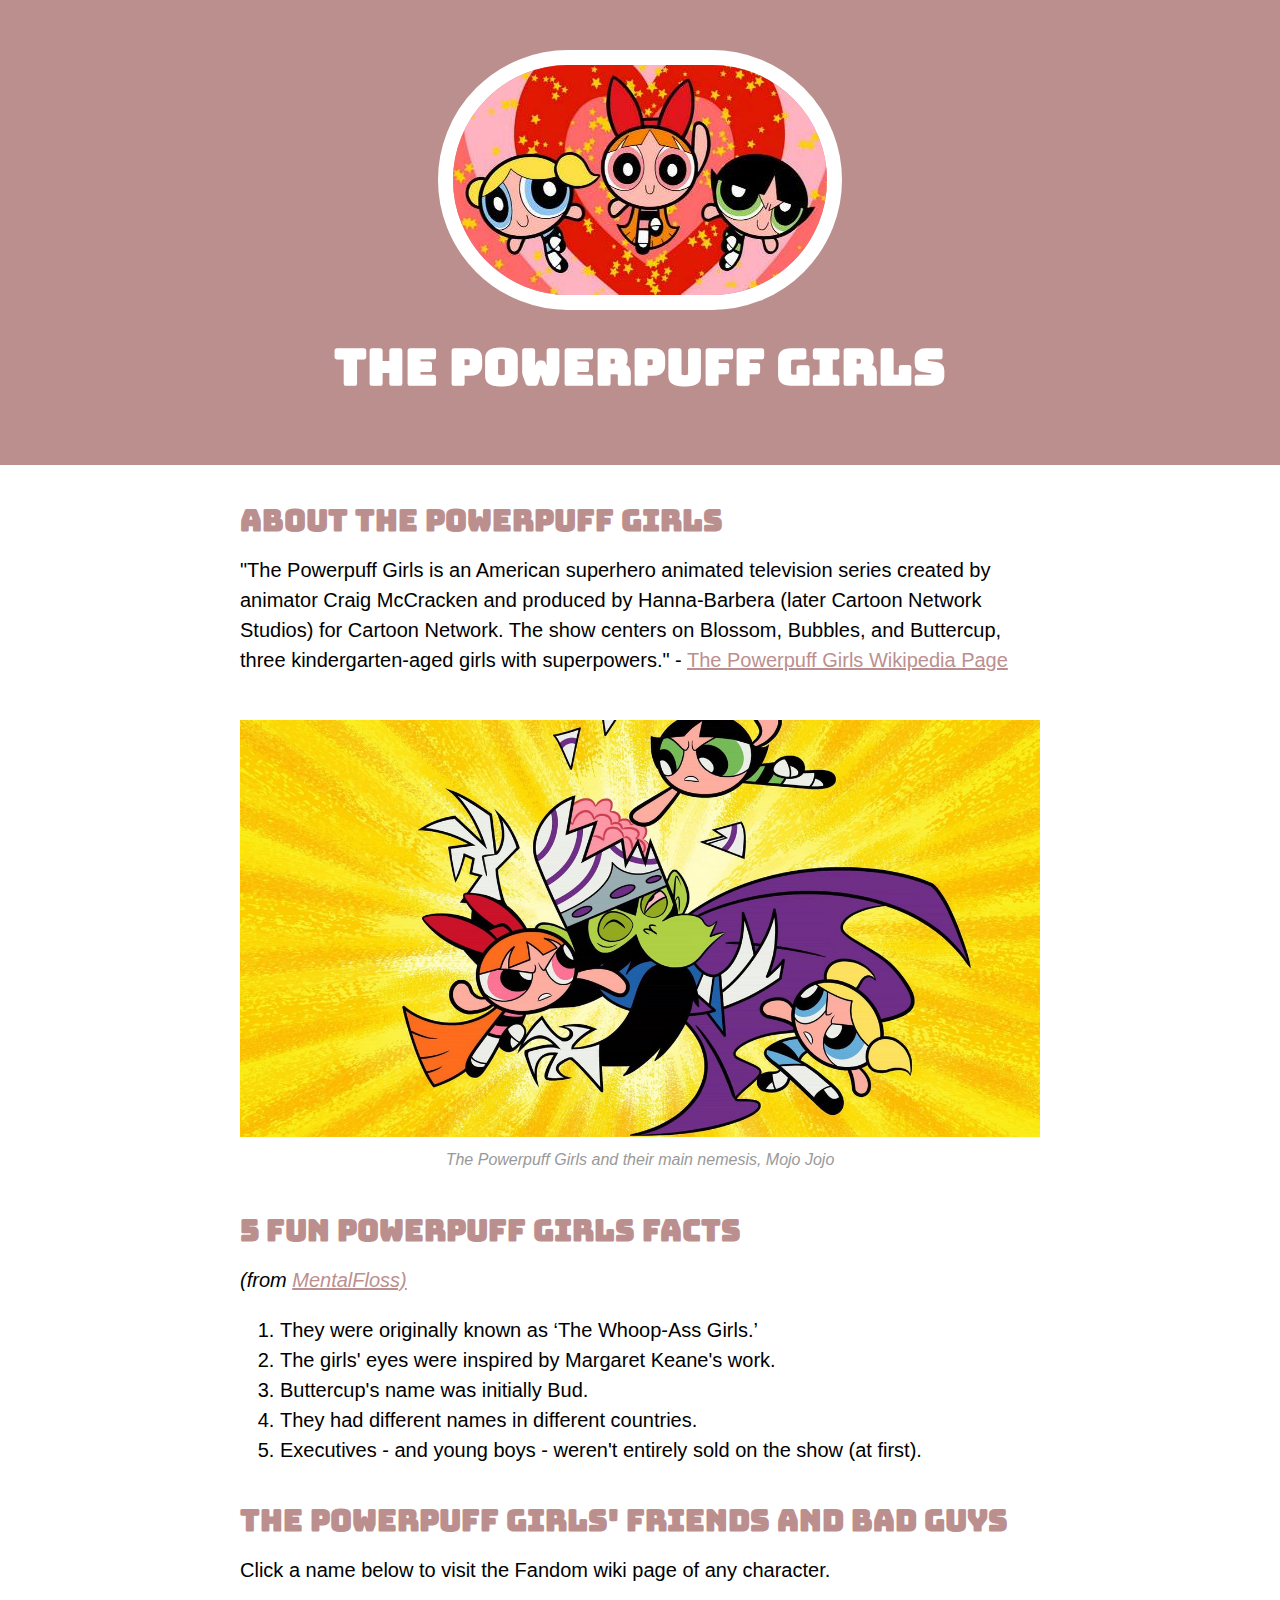
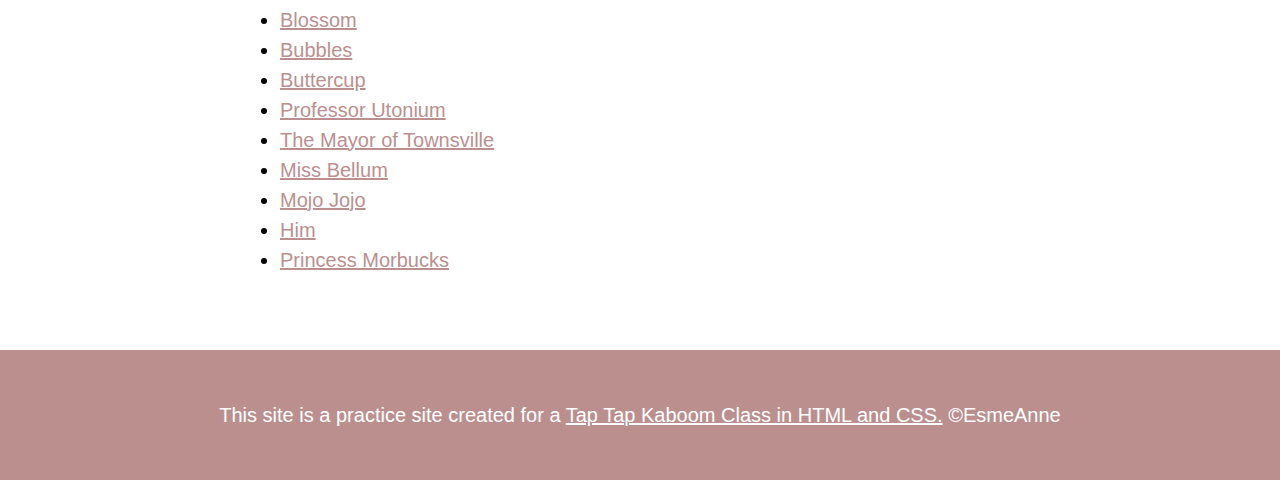
<file: index.html>
<!DOCTYPE html>
<html>
<head>
	<title>The Powerpuff Girls</title>
	<link rel="icon" href="img/tppg-avatar.jpg">
	<link href="https://fonts.googleapis.com/css2?family=Bungee+Inline&display=swap" rel="stylesheet">
	<link rel="stylesheet" type="text/css" href="css/hero.css">
</head>
<body>
	<!-- header element -->
	<header>
		<img src="img/tppg-avatar.jpg">
		<h1>The Powerpuff Girls</h1>
	</header>

	<!-- main element -->
	<main>
		<h2>About The Powerpuff Girls</h2>
		<p>"The Powerpuff Girls is an American superhero animated television series created by animator Craig McCracken and produced by Hanna-Barbera (later Cartoon Network Studios) for Cartoon Network. The show centers on Blossom, Bubbles, and Buttercup, three kindergarten-aged girls with superpowers." - <a target="_blank" href="https://en.wikipedia.org/wiki/The_Powerpuff_Girls"  title="Visit the PPG Wikipedia page.">The Powerpuff Girls Wikipedia Page</a></p>
		<img src="img/tppg-big.jpg">
		<p class="caption">The Powerpuff Girls and their main nemesis, Mojo Jojo</p>

		<!-- Fun Facts -->
		<h2>5 Fun Powerpuff Girls Facts</h2>
		<p><i>(from <a target="_blank" href="https://www.mentalfloss.com/article/65770/15-fun-facts-about-powerpuff-girls" title="Read 10 more Fun Facts on MentalFloss!">MentalFloss)</a></i></p>

		<ol>
			<li>They were originally known as ‘The Whoop-Ass Girls.’</li>
			<li>The girls' eyes were inspired by Margaret Keane's work.</li>
			<li>Buttercup's name was initially Bud.</li>
			<li>They had different names in different countries.</li>
			<li>Executives - and young boys - weren't entirely sold on the show (at first).</li>
		</ol>

		<!-- Friends and Bad Guys -->
		<h2>The Powerpuff Girls' Friends and Bad Guys</h2>
		<p>Click a name below to visit the Fandom wiki page of any character.</p>
		<ul>
			<li><a target="_blank" href="https://powerpuffgirls.fandom.com/wiki/Blossom">Blossom</a></li>
			<li><a target="_blank" href="https://powerpuffgirls.fandom.com/wiki/Bubbles">Bubbles</a></li>
			<li><a target="_blank" href="https://powerpuffgirls.fandom.com/wiki/Buttercup">Buttercup</a></li>
			<li><a target="_blank" href="https://powerpuffgirls.fandom.com/wiki/Professor_Utonium">Professor Utonium</a></li>
			<li><a target="_blank" href="https://powerpuffgirls.fandom.com/wiki/The_Mayor_of_Townsville_(1998_TV_series)">The Mayor of Townsville</a></li>
			<li><a target="_blank" href="https://powerpuffgirls.fandom.com/wiki/Sara_Bellum_(1998_TV_series)">Miss Bellum</a></li>
			<li><a target="_blank" href="https://powerpuffgirls.fandom.com/wiki/Mojo_Jojo">Mojo Jojo</a></li>
			<li><a target="_blank" href="https://powerpuffgirls.fandom.com/wiki/Him">Him</a></li>
			<li><a target="_blank" href="https://powerpuffgirls.fandom.com/wiki/Princess_Morbucks">Princess Morbucks</a></li>

		</ul>

	</main>

	<!-- Footer -->
	<footer>
		<p>This site is a practice site created for a <a target="_blank" href="https://www.skillshare.com/classes/Hand-Code-Your-First-Website-HTML-CSS-Basics/1575146775/projects?via=logged-in-home-your-classes&autoPlay=1">Tap Tap Kaboom Class in HTML and CSS.</a> &copy;EsmeAnne</p>
	</footer>
</body>
</html>
</file>
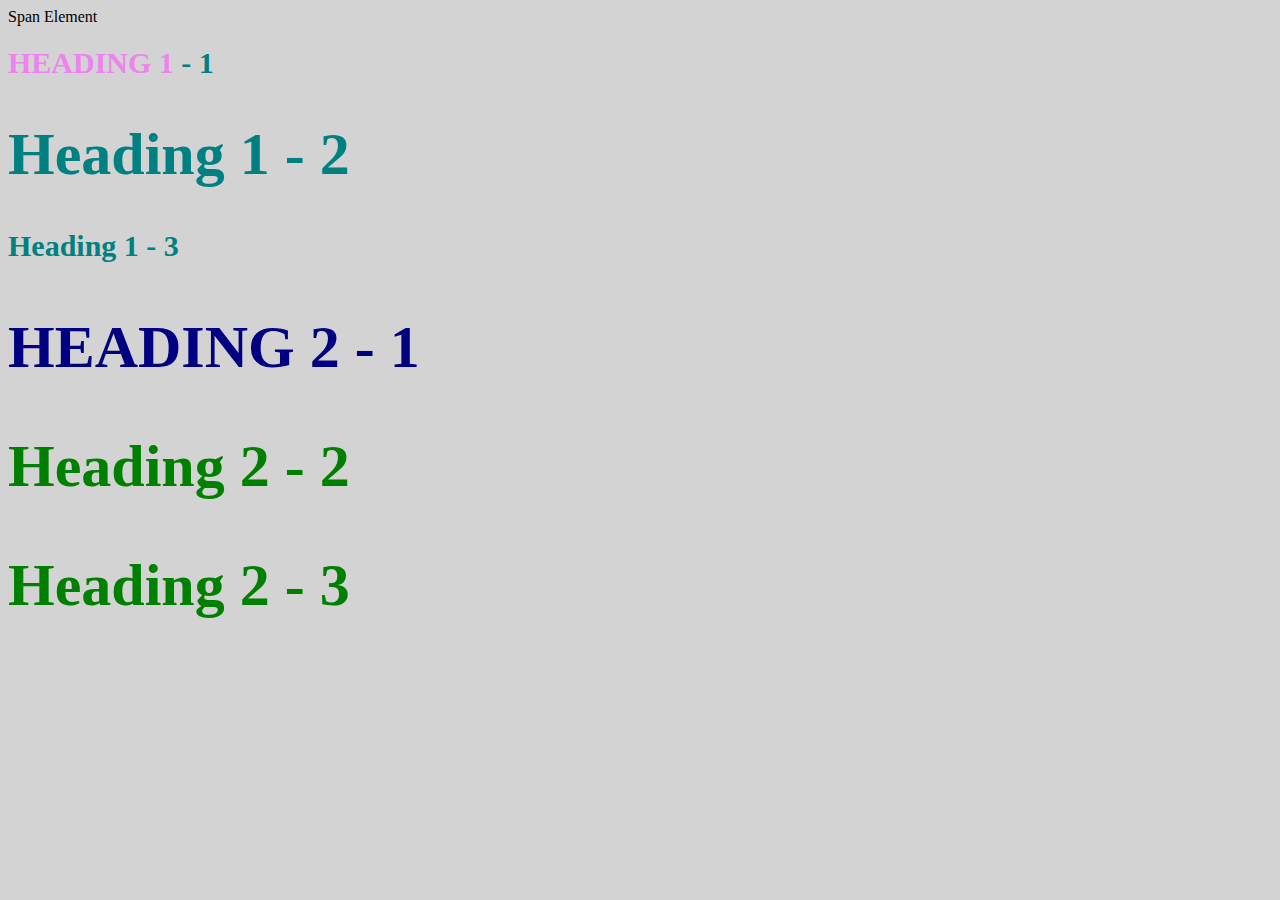
<file: style-test.html>
<!DOCTYPE html>
<html>
<head>
	<title>Style Test</title>
	<link rel="stylesheet" type="text/css" href="css/test.css">
</head>
<body>
	<span>Span Element</span>
	<h1 class="uppercase"><span>Heading 1</span> - 1</h1>
	<h1 class="big">Heading 1 - 2</h1>
	<h1>Heading 1 - 3</h1>
	<h2 class="big uppercase">Heading 2 - 1</h2>
	<h2 class="big">Heading 2 - 2</h2>
	<h2 class="big">Heading 2 - 3</h2>

</body>
</html>
</file>
<file: css/hero.css>
body{
	margin: 0;
	font-family: Helvetica, Arial, sans-serif;
	font-size: 20px;
	line-height: 30px;
}

header{
	background-color: rosybrown;
	text-align: center;
	padding-top: 50px;
	padding-bottom: 50px;
}

h1, h2{
	font-family: 'Bungee Inline', cursive;
}

header h1{
	color: white;
	font-size: 50px;
}

header img{
	border-radius: 150px;
	border: 15px solid white;
}

main{
	max-width: 800px;
	margin: 0 auto;
	padding: 0 20px;
}

main img{
	max-width: 100%;
	margin-top: 25px;
}

h2{
	font-size: 30px;
	color: rosybrown;
	margin: 40px 0 10px;
}

a{
	color: rosybrown;
}

a:hover{
	color: salmon;
}

footer{
	background-color: rosybrown;
	text-align: center;
	color: white;
	padding: 50px;
	margin-top: 75px;
}

footer p{
	margin: 0;
}

footer a{
	color: white;
}

p.caption{
	color: #999999;
	font-size: 16px;
	font-style: italic;
	text-align: center;
	margin-top: 0;
}
</file>
<file: css/test.css>
body{
	background-color: lightgrey;
}

h1{
	font-size: 30px;
	color: teal;
}

h2{
	font-size: 20px;
	color: red;
}

h2{
	color: green;
}

.big{
	font-size: 60px;
}

.uppercase{
	text-transform: uppercase;
}

.big.uppercase{
	color: navy;
}

h1 span{
	color: violet;
}
</file>
